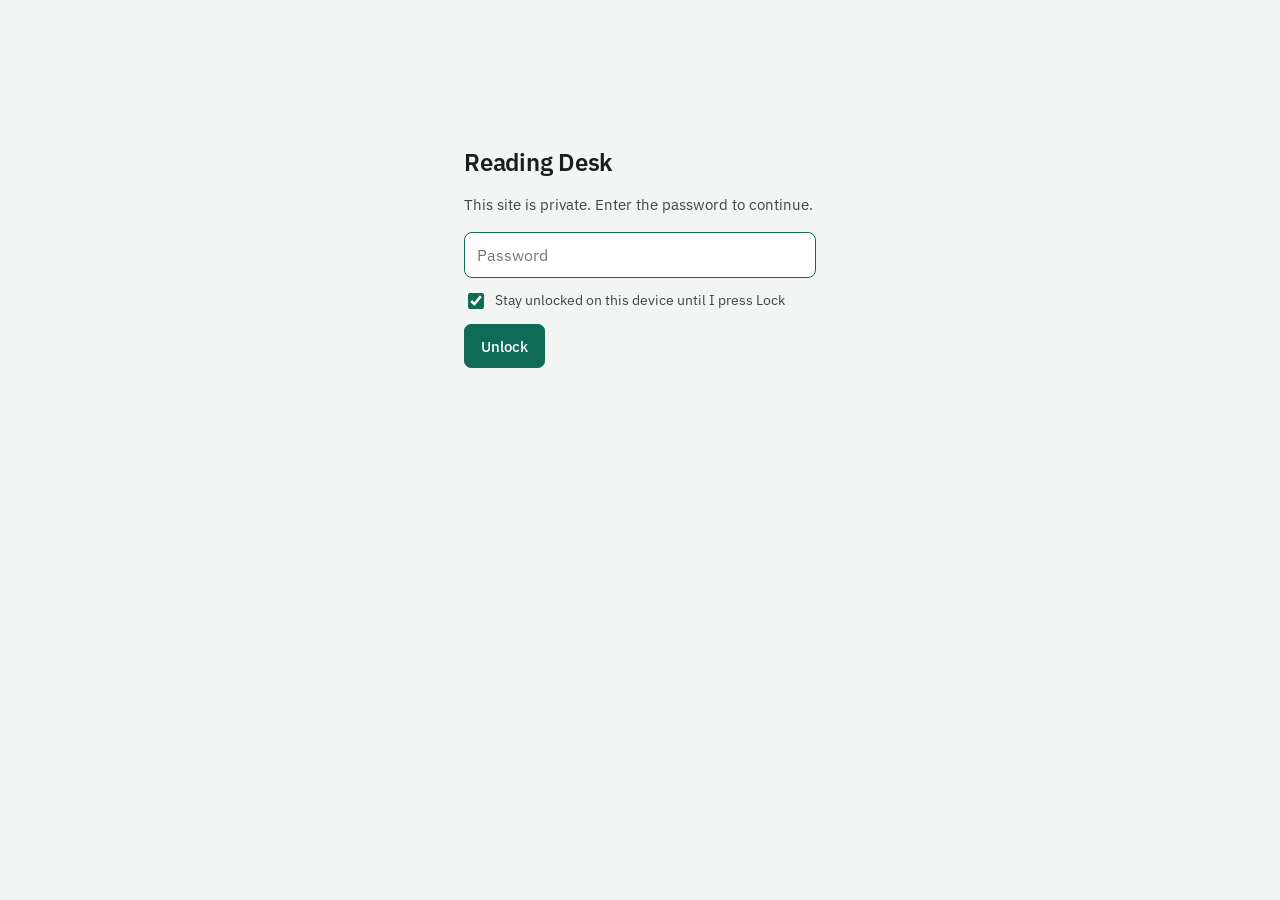
<file: index.html>
<!doctype html>
<html lang="en" data-root="">
<head>
<meta charset="utf-8">
<meta name="viewport" content="width=device-width, initial-scale=1, viewport-fit=cover">
<meta name="robots" content="noindex, nofollow">
<meta http-equiv="Content-Security-Policy" content="default-src 'self'; script-src 'self'; style-src 'self' 'unsafe-inline'; font-src 'self'; img-src 'self' data:; connect-src 'self'; object-src 'none'; base-uri 'none'; form-action 'none'">
<meta name="referrer" content="no-referrer">
<title>Reading Desk</title>
<link rel="stylesheet" href="assets/fonts.css?v=202610010801">
<link rel="stylesheet" href="assets/site.css?v=202610010801">
<script src="assets/vault.js?v=202610010801" defer></script>
<script src="assets/reader.js?v=202610010801" defer></script>
</head>
<body>
<main class="wrap" id="app"><noscript>This site needs JavaScript.</noscript></main>
</body>
</html>
</file>
<file: assets/fonts.css>
/* IBM Plex Sans, IBM Plex Mono and Source Serif 4, self-hosted (latin subsets). SIL Open Font License 1.1, see fonts/LICENSE.txt */
/* latin-ext */
@font-face {
  font-family: 'IBM Plex Mono';
  font-style: normal;
  font-weight: 400;
  font-display: swap;
  src: url(fonts/IBMPlexMono-400-normal-latin-ext.woff2) format('woff2');
  unicode-range: U+0100-02BA, U+02BD-02C5, U+02C7-02CC, U+02CE-02D7, U+02DD-02FF, U+0304, U+0308, U+0329, U+1D00-1DBF, U+1E00-1E9F, U+1EF2-1EFF, U+2020, U+20A0-20AB, U+20AD-20C0, U+2113, U+2C60-2C7F, U+A720-A7FF;
}
/* latin */
@font-face {
  font-family: 'IBM Plex Mono';
  font-style: normal;
  font-weight: 400;
  font-display: swap;
  src: url(fonts/IBMPlexMono-400-normal-latin.woff2) format('woff2');
  unicode-range: U+0000-00FF, U+0131, U+0152-0153, U+02BB-02BC, U+02C6, U+02DA, U+02DC, U+0304, U+0308, U+0329, U+2000-206F, U+20AC, U+2122, U+2191, U+2193, U+2212, U+2215, U+FEFF, U+FFFD;
}
/* latin-ext */
@font-face {
  font-family: 'IBM Plex Mono';
  font-style: normal;
  font-weight: 500;
  font-display: swap;
  src: url(fonts/IBMPlexMono-500-normal-latin-ext.woff2) format('woff2');
  unicode-range: U+0100-02BA, U+02BD-02C5, U+02C7-02CC, U+02CE-02D7, U+02DD-02FF, U+0304, U+0308, U+0329, U+1D00-1DBF, U+1E00-1E9F, U+1EF2-1EFF, U+2020, U+20A0-20AB, U+20AD-20C0, U+2113, U+2C60-2C7F, U+A720-A7FF;
}
/* latin */
@font-face {
  font-family: 'IBM Plex Mono';
  font-style: normal;
  font-weight: 500;
  font-display: swap;
  src: url(fonts/IBMPlexMono-500-normal-latin.woff2) format('woff2');
  unicode-range: U+0000-00FF, U+0131, U+0152-0153, U+02BB-02BC, U+02C6, U+02DA, U+02DC, U+0304, U+0308, U+0329, U+2000-206F, U+20AC, U+2122, U+2191, U+2193, U+2212, U+2215, U+FEFF, U+FFFD;
}
/* latin-ext */
@font-face {
  font-family: 'IBM Plex Sans';
  font-style: normal;
  font-weight: 400;
  font-stretch: 100%;
  font-display: swap;
  src: url(fonts/IBMPlexSans-400-normal-latin-ext.woff2) format('woff2');
  unicode-range: U+0100-02BA, U+02BD-02C5, U+02C7-02CC, U+02CE-02D7, U+02DD-02FF, U+0304, U+0308, U+0329, U+1D00-1DBF, U+1E00-1E9F, U+1EF2-1EFF, U+2020, U+20A0-20AB, U+20AD-20C0, U+2113, U+2C60-2C7F, U+A720-A7FF;
}
/* latin */
@font-face {
  font-family: 'IBM Plex Sans';
  font-style: normal;
  font-weight: 400;
  font-stretch: 100%;
  font-display: swap;
  src: url(fonts/IBMPlexSans-400-normal-latin.woff2) format('woff2');
  unicode-range: U+0000-00FF, U+0131, U+0152-0153, U+02BB-02BC, U+02C6, U+02DA, U+02DC, U+0304, U+0308, U+0329, U+2000-206F, U+20AC, U+2122, U+2191, U+2193, U+2212, U+2215, U+FEFF, U+FFFD;
}
/* latin-ext */
@font-face {
  font-family: 'IBM Plex Sans';
  font-style: normal;
  font-weight: 500;
  font-stretch: 100%;
  font-display: swap;
  src: url(fonts/IBMPlexSans-400-normal-latin-ext.woff2) format('woff2');
  unicode-range: U+0100-02BA, U+02BD-02C5, U+02C7-02CC, U+02CE-02D7, U+02DD-02FF, U+0304, U+0308, U+0329, U+1D00-1DBF, U+1E00-1E9F, U+1EF2-1EFF, U+2020, U+20A0-20AB, U+20AD-20C0, U+2113, U+2C60-2C7F, U+A720-A7FF;
}
/* latin */
@font-face {
  font-family: 'IBM Plex Sans';
  font-style: normal;
  font-weight: 500;
  font-stretch: 100%;
  font-display: swap;
  src: url(fonts/IBMPlexSans-400-normal-latin.woff2) format('woff2');
  unicode-range: U+0000-00FF, U+0131, U+0152-0153, U+02BB-02BC, U+02C6, U+02DA, U+02DC, U+0304, U+0308, U+0329, U+2000-206F, U+20AC, U+2122, U+2191, U+2193, U+2212, U+2215, U+FEFF, U+FFFD;
}
/* latin-ext */
@font-face {
  font-family: 'IBM Plex Sans';
  font-style: normal;
  font-weight: 600;
  font-stretch: 100%;
  font-display: swap;
  src: url(fonts/IBMPlexSans-400-normal-latin-ext.woff2) format('woff2');
  unicode-range: U+0100-02BA, U+02BD-02C5, U+02C7-02CC, U+02CE-02D7, U+02DD-02FF, U+0304, U+0308, U+0329, U+1D00-1DBF, U+1E00-1E9F, U+1EF2-1EFF, U+2020, U+20A0-20AB, U+20AD-20C0, U+2113, U+2C60-2C7F, U+A720-A7FF;
}
/* latin */
@font-face {
  font-family: 'IBM Plex Sans';
  font-style: normal;
  font-weight: 600;
  font-stretch: 100%;
  font-display: swap;
  src: url(fonts/IBMPlexSans-400-normal-latin.woff2) format('woff2');
  unicode-range: U+0000-00FF, U+0131, U+0152-0153, U+02BB-02BC, U+02C6, U+02DA, U+02DC, U+0304, U+0308, U+0329, U+2000-206F, U+20AC, U+2122, U+2191, U+2193, U+2212, U+2215, U+FEFF, U+FFFD;
}
/* latin-ext */
@font-face {
  font-family: 'Source Serif 4';
  font-style: italic;
  font-weight: 400;
  font-display: swap;
  src: url(fonts/SourceSerif4-400-italic-latin-ext.woff2) format('woff2');
  unicode-range: U+0100-02BA, U+02BD-02C5, U+02C7-02CC, U+02CE-02D7, U+02DD-02FF, U+0304, U+0308, U+0329, U+1D00-1DBF, U+1E00-1E9F, U+1EF2-1EFF, U+2020, U+20A0-20AB, U+20AD-20C0, U+2113, U+2C60-2C7F, U+A720-A7FF;
}
/* latin */
@font-face {
  font-family: 'Source Serif 4';
  font-style: italic;
  font-weight: 400;
  font-display: swap;
  src: url(fonts/SourceSerif4-400-italic-latin.woff2) format('woff2');
  unicode-range: U+0000-00FF, U+0131, U+0152-0153, U+02BB-02BC, U+02C6, U+02DA, U+02DC, U+0304, U+0308, U+0329, U+2000-206F, U+20AC, U+2122, U+2191, U+2193, U+2212, U+2215, U+FEFF, U+FFFD;
}
/* latin-ext */
@font-face {
  font-family: 'Source Serif 4';
  font-style: normal;
  font-weight: 400;
  font-display: swap;
  src: url(fonts/SourceSerif4-400-normal-latin-ext.woff2) format('woff2');
  unicode-range: U+0100-02BA, U+02BD-02C5, U+02C7-02CC, U+02CE-02D7, U+02DD-02FF, U+0304, U+0308, U+0329, U+1D00-1DBF, U+1E00-1E9F, U+1EF2-1EFF, U+2020, U+20A0-20AB, U+20AD-20C0, U+2113, U+2C60-2C7F, U+A720-A7FF;
}
/* latin */
@font-face {
  font-family: 'Source Serif 4';
  font-style: normal;
  font-weight: 400;
  font-display: swap;
  src: url(fonts/SourceSerif4-400-normal-latin.woff2) format('woff2');
  unicode-range: U+0000-00FF, U+0131, U+0152-0153, U+02BB-02BC, U+02C6, U+02DA, U+02DC, U+0304, U+0308, U+0329, U+2000-206F, U+20AC, U+2122, U+2191, U+2193, U+2212, U+2215, U+FEFF, U+FFFD;
}
/* latin-ext */
@font-face {
  font-family: 'Source Serif 4';
  font-style: normal;
  font-weight: 600;
  font-display: swap;
  src: url(fonts/SourceSerif4-400-normal-latin-ext.woff2) format('woff2');
  unicode-range: U+0100-02BA, U+02BD-02C5, U+02C7-02CC, U+02CE-02D7, U+02DD-02FF, U+0304, U+0308, U+0329, U+1D00-1DBF, U+1E00-1E9F, U+1EF2-1EFF, U+2020, U+20A0-20AB, U+20AD-20C0, U+2113, U+2C60-2C7F, U+A720-A7FF;
}
/* latin */
@font-face {
  font-family: 'Source Serif 4';
  font-style: normal;
  font-weight: 600;
  font-display: swap;
  src: url(fonts/SourceSerif4-400-normal-latin.woff2) format('woff2');
  unicode-range: U+0000-00FF, U+0131, U+0152-0153, U+02BB-02BC, U+02C6, U+02DA, U+02DC, U+0304, U+0308, U+0329, U+2000-206F, U+20AC, U+2122, U+2191, U+2193, U+2212, U+2215, U+FEFF, U+FFFD;
}
</file>
<file: assets/site.css>
:root {
    --ground: #F3F5F4;
    --surface: #FFFFFF;
    --sunken: #EAEEEC;
    --ink: #17201C;
    --ink-2: #3B4641;
    --muted: #65716B;
    --line: #D8DFDB;
    --accent: #0E6B57;
    --accent-ink: #FFFFFF;
    --accent-soft: #DCEFE8;
    --warn: #8A5A00;
    --warn-soft: #FBF1DC;
    --tier-a: #0E6B57;
    --tier-b: #3B5B8C;
    --tier-c: #6B6F75;
    --sans: "IBM Plex Sans", "Segoe UI", system-ui, sans-serif;
    --serif: "Source Serif 4", Georgia, "Times New Roman", serif;
    --mono: "IBM Plex Mono", ui-monospace, Menlo, Consolas, monospace;
  }
  @media (prefers-color-scheme: dark) {
    :root:not([data-theme="light"]) {
      color-scheme: dark;
      --ground: #111513;
      --surface: #181E1B;
      --sunken: #1F2622;
      --ink: #E3E9E6;
      --ink-2: #C3CCC7;
      --muted: #93A09A;
      --line: #2B3430;
      --accent: #58C6A4;
      --accent-ink: #0B1411;
      --accent-soft: #1C3A31;
      --warn: #E7B45A;
      --warn-soft: #2E2615;
      --tier-a: #58C6A4;
      --tier-b: #8FB0E3;
      --tier-c: #A3A8AE;
    }
  }
  :root[data-theme="dark"] {
    color-scheme: dark;
    --ground: #111513;
    --surface: #181E1B;
    --sunken: #1F2622;
    --ink: #E3E9E6;
    --ink-2: #C3CCC7;
    --muted: #93A09A;
    --line: #2B3430;
    --accent: #58C6A4;
    --accent-ink: #0B1411;
    --accent-soft: #1C3A31;
    --warn: #E7B45A;
    --warn-soft: #2E2615;
    --tier-a: #58C6A4;
    --tier-b: #8FB0E3;
    --tier-c: #A3A8AE;
  }

  * { box-sizing: border-box; }
  body {
    margin: 0;
    background: var(--ground);
    color: var(--ink);
    font: 400 15px/1.55 var(--sans);
    padding-inline: 16px;
  }
  button, input, textarea { font: inherit; color: inherit; }
  a { color: var(--accent); text-underline-offset: 2px; }
  :focus-visible { outline: 2px solid var(--accent); outline-offset: 2px; border-radius: 4px; }
  .wrap { max-width: 50rem; margin: 0 auto; padding-block: 2.5rem 4rem; }
  .label {
    font: 500 0.6875rem/1.2 var(--mono);
    letter-spacing: 0.08em;
    text-transform: uppercase;
    color: var(--muted);
  }
  .num { font-family: var(--mono); font-variant-numeric: tabular-nums; }

  /* ---------- home ---------- */
  .home h1 {
    font: 600 2rem/1.1 var(--sans);
    letter-spacing: -0.02em;
    margin: 0 0 2rem;
  }
  .shelf { list-style: none; margin: 0; padding: 0; display: grid; gap: 0.75rem; }
  .shelf a {
    display: grid;
    grid-template-columns: 1fr auto;
    align-items: center;
    gap: 0.25rem 1rem;
    padding: 1.1rem 1.25rem;
    background: var(--surface);
    border: 1px solid var(--line);
    border-radius: 10px;
    color: var(--ink);
    text-decoration: none;
  }
  .shelf a:hover { border-color: var(--accent); }
  .shelf .t { font-weight: 600; font-size: 1.125rem; }
  .shelf .s { grid-column: 1; color: var(--muted); font-size: 0.875rem; }
  .shelf .go { grid-row: 1 / span 2; grid-column: 2; color: var(--accent); font-size: 1.25rem; }

  /* ---------- reader ---------- */
  .back {
    display: inline-flex; gap: 0.4rem; align-items: center;
    color: var(--muted); text-decoration: none; font-size: 0.875rem; margin-bottom: 1.25rem;
  }
  .back:hover { color: var(--accent); }
  .reader h1 {
    font: 600 1.75rem/1.15 var(--sans);
    letter-spacing: -0.015em;
    margin: 0.35rem 0 0.5rem;
    text-wrap: balance;
  }
  .lede { color: var(--ink-2); margin: 0 0 1rem; max-width: 42rem; }
  .about { margin: 0 0 1.5rem; }
  .about > summary { cursor: pointer; color: var(--accent); font-size: 0.875rem; }
  .about-body { margin-top: 0.75rem; padding: 1rem 1.1rem; background: var(--sunken); border-radius: 8px; display: grid; gap: 0.75rem; }
  .about-body p { margin: 0; color: var(--ink-2); font-size: 0.875rem; }
  .stats { display: flex; flex-wrap: wrap; gap: 0.5rem 1.5rem; }
  .stats div { display: grid; }
  .stats b { font: 500 1.125rem/1.2 var(--mono); }

  .progress { display: grid; gap: 0.4rem; margin-bottom: 1rem; }
  .progress-line { display: flex; justify-content: space-between; gap: 1rem; font-size: 0.875rem; color: var(--ink-2); flex-wrap: wrap; }
  .bar { height: 6px; background: var(--sunken); border-radius: 99px; overflow: hidden; }
  .bar i { display: block; height: 100%; background: var(--accent); width: 0; transition: width .3s; }
  .store-note { font-size: 0.75rem; color: var(--muted); }

  .toolbar {
    position: sticky;
    top: env(safe-area-inset-top, 0px);
    z-index: 5;
    background: var(--ground);
    padding-block: 0.6rem;
    margin-bottom: 0.5rem;
    display: flex; flex-wrap: wrap; gap: 0.5rem; align-items: center;
    border-bottom: 1px solid var(--line);
  }
  .search {
    flex: 1 1 12rem; min-width: 0;
    padding: 0.45rem 0.7rem;
    border: 1px solid var(--line); border-radius: 7px;
    background: var(--surface);
  }
  .seg { display: inline-flex; border: 1px solid var(--line); border-radius: 7px; overflow: hidden; background: var(--surface); }
  .seg button {
    border: 0; background: none; padding: 0.4rem 0.65rem; cursor: pointer; font-size: 0.8125rem; color: var(--ink-2);
    border-right: 1px solid var(--line);
  }
  .seg button:last-child { border-right: 0; }
  .seg button[aria-pressed="true"] { background: var(--accent-soft); color: var(--ink); font-weight: 500; }
  .btn {
    border: 1px solid var(--accent); background: var(--accent); color: var(--accent-ink);
    border-radius: 7px; padding: 0.4rem 0.75rem; cursor: pointer; font-size: 0.8125rem; font-weight: 500;
  }
  .btn.ghost { background: transparent; color: var(--accent); }
  .count { font-size: 0.8125rem; color: var(--muted); margin: 0.25rem 0 0.75rem; }

  .list { display: grid; gap: 0; border-top: 1px solid var(--line); }
  .group-title { padding: 1.25rem 0 0.5rem; display: flex; justify-content: space-between; gap: 1rem; border-bottom: 1px solid var(--line); }
  .group-title .label { color: var(--ink-2); }
  .item { border-bottom: 1px solid var(--line); }
  .item.open { background: var(--surface); border-radius: 0; box-shadow: 0 0 0 1px var(--line); position: relative; z-index: 1; }
  .item-head { display: grid; grid-template-columns: auto 1fr; gap: 0.75rem; align-items: start; padding: 0.8rem 0.25rem; }
  .item.open .item-head { padding-inline: 0.9rem; }
  .check {
    width: 22px; height: 22px; margin-top: 1px;
    border: 1.5px solid var(--muted); border-radius: 5px; background: var(--surface);
    display: grid; place-items: center; cursor: pointer; padding: 0; flex: none;
  }
  .check svg { width: 14px; height: 14px; opacity: 0; }
  .check[aria-checked="true"] { background: var(--accent); border-color: var(--accent); }
  .check[aria-checked="true"] svg { opacity: 1; }
  .toggle {
    border: 0; background: none; text-align: left; padding: 0; cursor: pointer;
    display: grid; gap: 0.15rem; min-width: 0;
  }
  .item-title { font-weight: 600; font-size: 1rem; line-height: 1.35; overflow-wrap: anywhere; }
  .item.read:not(.open) .item-title { color: var(--muted); font-weight: 500; }
  .item-sub { color: var(--muted); font-size: 0.8125rem; line-height: 1.45; overflow-wrap: anywhere; }
  .item-sub .dek { display: -webkit-box; -webkit-line-clamp: 2; -webkit-box-orient: vertical; overflow: hidden; }
  .item.open .item-sub .dek { display: block; overflow: visible; }
  .meta { display: flex; flex-wrap: wrap; gap: 0.25rem 0.6rem; align-items: center; font-size: 0.75rem; color: var(--muted); }
  .tier { font: 500 0.6875rem/1 var(--mono); padding: 0.2rem 0.4rem; border-radius: 4px; border: 1px solid currentColor; }
  .tier.A { color: var(--tier-a); } .tier.B { color: var(--tier-b); } .tier.C { color: var(--tier-c); }
  .has-note { color: var(--accent); font-weight: 500; }
  .meta .m + .m::before { content: "·"; margin-right: 0.6rem; color: var(--muted); }

  .item-body { padding: 0 0.9rem 1.1rem 3.1rem; display: grid; gap: 1rem; }
  .fields { display: grid; gap: 0.75rem; margin: 0; }
  .field { display: grid; grid-template-columns: 8.5rem 1fr; gap: 1rem; }
  .fields dt { padding-top: 0.2rem; }
  .fields dd { margin: 0; font-size: 0.9375rem; color: var(--ink); }
  .review { background: var(--warn-soft); border-radius: 7px; padding: 0.7rem 0.85rem; display: grid; gap: 0.3rem; }
  .review .label { color: var(--warn); }
  .review p { margin: 0; font-size: 0.875rem; }

  /* Wide windows: the deal book gets a wider page and each company's fields flow in two columns. */
  @media (min-width: 900px) {
    body[data-coll="bluetorch"] .wrap { max-width: 76rem; }
    body[data-coll="bluetorch"] .fields { display: block; column-count: 2; column-gap: 2.5rem; }
    body[data-coll="bluetorch"] .field { display: block; break-inside: avoid; margin-bottom: 1rem; }
    body[data-coll="bluetorch"] .field dt { padding-top: 0; margin-bottom: 0.25rem; }
  }
  .descriptor { margin: 0; font-size: 0.875rem; color: var(--ink-2); }
  .sources { display: flex; flex-wrap: wrap; gap: 0.4rem; list-style: none; margin: 0; padding: 0; }
  .sources a, .sources span {
    display: inline-block; font: 400 0.75rem/1.3 var(--mono); padding: 0.25rem 0.5rem;
    border: 1px solid var(--line); border-radius: 5px; background: var(--ground); text-decoration: none; color: var(--ink-2);
  }
  .sources a:hover { border-color: var(--accent); color: var(--accent); }
  .pageref { font-size: 0.75rem; color: var(--muted); }

  .deal-sec { display: grid; gap: 0.25rem; }
  .deal-sec h3 { font: 600 0.9375rem/1.3 var(--sans); margin: 0.5rem 0 0; }
  .deal-sec > p { margin: 0 0 0.5rem; color: var(--muted); font-size: 0.8125rem; }
  .deal { padding: 0.75rem 0; border-top: 1px solid var(--line); display: grid; gap: 0.35rem; }
  .deal-top { display: flex; flex-wrap: wrap; gap: 0.25rem 0.75rem; align-items: baseline; }
  .deal-top b { font-weight: 600; }
  .deal-grid { display: grid; grid-template-columns: repeat(auto-fit, minmax(12rem, 1fr)); gap: 0.35rem 1rem; font-size: 0.8125rem; }
  .deal-grid div { display: grid; gap: 0.1rem; }
  .deal p { margin: 0; font-size: 0.8125rem; color: var(--ink-2); }

  .article { font: 400 1.0625rem/1.65 var(--serif); max-width: 40rem; }
  .article .dek { font-style: italic; color: var(--ink-2); margin: 0; }
  .article h3 { font: 600 1.1875rem/1.3 var(--serif); margin: 1.5rem 0 0.25rem; }
  .article p { margin: 0 0 0.9rem; }
  .article .src { font: 400 0.8125rem/1.4 var(--sans); }
  .fnref {
    border: 0; background: none; padding: 0 0.1rem; cursor: pointer;
    color: var(--accent); font: 600 0.7rem/1 var(--sans); vertical-align: super;
  }
  .footnotes { border-top: 1px solid var(--line); padding-top: 0.75rem; margin-top: 0.5rem; font-size: 0.9375rem; }
  .footnotes ol { margin: 0.5rem 0 0; padding-left: 1.4rem; display: grid; gap: 0.6rem; }
  .footnotes li { scroll-margin-top: 5rem; }
  .footnotes li.flash { background: var(--accent-soft); border-radius: 4px; }
  .fnback { border: 0; background: none; color: var(--accent); cursor: pointer; padding: 0 0.25rem; font: inherit; }
  .disclaimer { font: 400 0.75rem/1.4 var(--sans); color: var(--muted); }

  .notes { display: grid; gap: 0.35rem; }
  .notes-head { display: flex; justify-content: space-between; gap: 1rem; align-items: baseline; }
  .notes textarea {
    width: 100%; min-height: 4.5rem; resize: vertical;
    padding: 0.55rem 0.7rem; border: 1px solid var(--line); border-radius: 7px;
    background: var(--ground); font-size: 0.875rem; line-height: 1.5;
  }
  .notes textarea:focus { border-color: var(--accent); outline: none; background: var(--surface); }
  .save-state { font-size: 0.75rem; color: var(--muted); }
  .body-foot { display: flex; flex-wrap: wrap; gap: 0.5rem; justify-content: flex-end; }
  .empty, .loading, .error { padding: 2rem 0; color: var(--muted); text-align: center; }
  .error { color: var(--warn); }

  @media (max-width: 560px) {
    .wrap { padding-block: 1.5rem 3rem; }
    .item-body { padding: 0 0.75rem 1rem 0.75rem; }
    .field { grid-template-columns: 1fr; gap: 0.2rem; }
    .reader h1 { font-size: 1.45rem; }
    .toolbar { position: static; }
  }
  @media (prefers-reduced-motion: reduce) { .bar i { transition: none; } }

  /* ---------- site chrome ---------- */
  .topline { display: flex; justify-content: space-between; align-items: center; gap: 1rem; margin-bottom: 1.25rem; }
  .topline .back { margin-bottom: 0; }
  .linkbtn { border: 0; background: none; padding: 0; cursor: pointer; color: var(--muted); font-size: 0.8125rem; text-decoration: underline; text-underline-offset: 2px; }
  .linkbtn:hover { color: var(--accent); }
  .backup { display: flex; gap: 0.9rem; flex-wrap: wrap; align-items: center; }

  /* ---------- password gate ---------- */
  .gate { max-width: 22rem; margin: 12vh auto 0; display: grid; gap: 1rem; }
  .gate h1 { font: 600 1.5rem/1.2 var(--sans); margin: 0; letter-spacing: -0.01em; }
  .gate p { margin: 0; color: var(--ink-2); font-size: 0.9375rem; }
  .gate form { display: grid; gap: 0.75rem; }
  .gate input[type="password"] {
    width: 100%; padding: 0.6rem 0.75rem; font-size: 1rem;
    border: 1px solid var(--line); border-radius: 8px; background: var(--surface);
  }
  .gate input[type="password"]:focus { border-color: var(--accent); outline: none; }
  .gate .remember { display: flex; gap: 0.5rem; align-items: center; font-size: 0.875rem; color: var(--ink-2); }
  .gate .remember input { accent-color: var(--accent); width: 1rem; height: 1rem; }
  .gate .btn { padding: 0.6rem 1rem; font-size: 0.9375rem; justify-self: start; }
  .gate .btn[disabled] { opacity: 0.6; cursor: progress; }
  .gate .err { color: var(--warn); font-size: 0.875rem; min-height: 1.3em; }
  .visually-hidden { position: absolute; width: 1px; height: 1px; overflow: hidden; clip: rect(0 0 0 0); white-space: nowrap; }

  /* ---------- summary charts (About this deal book) ---------- */
  .charts { display: grid; grid-template-columns: repeat(auto-fit, minmax(15rem, 1fr)); gap: 1rem 1.5rem; }
  .chart { margin: 0; display: grid; gap: 0.3rem; }
  .chart figcaption { margin-bottom: 0.2rem; }
  .chart-row { display: grid; grid-template-columns: minmax(0, 11rem) 1fr 2rem; gap: 0.5rem; align-items: center; font-size: 0.75rem; color: var(--ink-2); }
  .chart-label { overflow: hidden; text-overflow: ellipsis; white-space: nowrap; }
  .chart-bar { height: 6px; background: var(--line); border-radius: 3px; overflow: hidden; }
  .chart-bar i { display: block; height: 100%; background: var(--accent); }
  .chart-row .num { text-align: right; }
</file>
